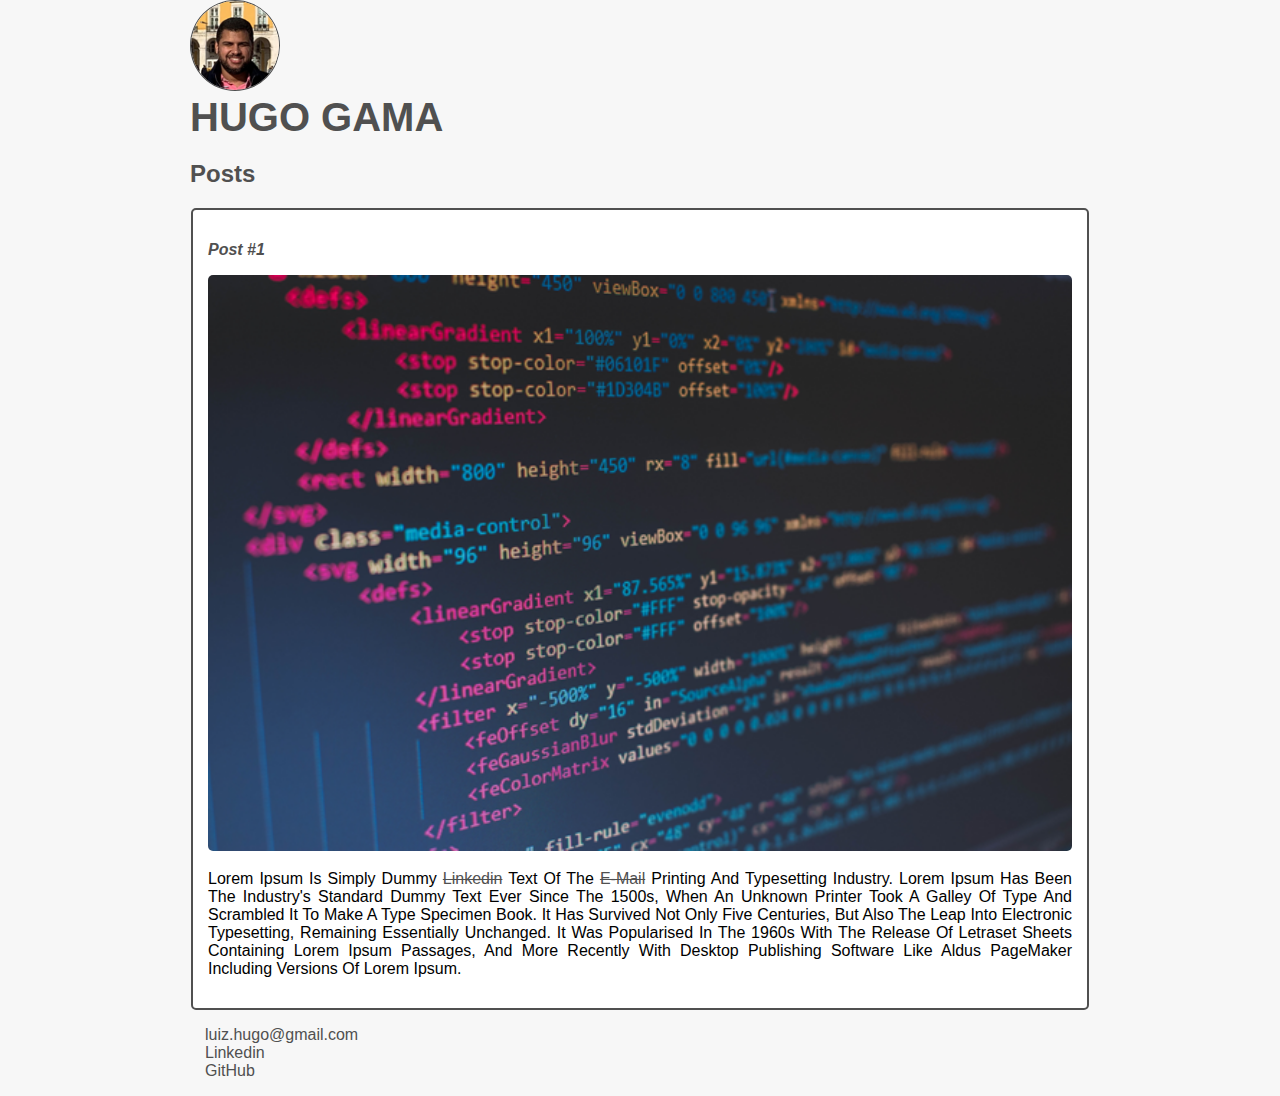
<file: Introducao HTML/index.html>
<!DOCTYPE html>
<html lang="pt-BR">
<head>
    <meta charset="UTF-8">
    <meta http-equiv="X-UA-Compatible" content="IE=edge">
    <meta name="viewport" content="width=device-width, initial-scale=1.0">
    <link rel="stylesheet" href="style.css">
    <title>Hugo Gama</title>
</head>
<body>
    <header>
        <img class="image_me" src="assets/182626.png" alt="Foto Hugo Gama">
        <h1 id="title">Hugo Gama</h1>
    </header>
    <section>
        <header>
            <h2 class="subtitle">Posts</h2>
        </header>
    
        <article class="post">
            <header>
                <h3 class="post_title">Post #1</h3>
                <img class="post_image" src="assets/unsplash.png" alt="Editor de texto com código html"/>
            </header>
            <p class="post_body">Lorem Ipsum is simply dummy <a href="https://www.linkedin.com/in/hugo-luiz-santos-aa7a957b/" target="_blank">Linkedin</a> text of the <a href="mailto:luiz.hugo@gmail.com">E-mail</a> printing and typesetting industry. Lorem Ipsum has been the industry's standard dummy text ever since the 1500s, when an unknown printer took a galley of type and scrambled it to make a type specimen book. It has survived not only five centuries, but also the leap into electronic typesetting, remaining essentially unchanged. It was popularised in the 1960s with the release of Letraset sheets containing Lorem Ipsum passages, and more recently with desktop publishing software like Aldus PageMaker including versions of Lorem Ipsum.</p>
        </article>
    </section>
    <footer>
        <ul class="contact_list">
            <li>
                <a href="mailto:luiz.hugo@gmail.com">luiz.hugo@gmail.com</a>
            </li>
            <li>
                <a href="https://www.linkedin.com/in/hugo-luiz-santos-aa7a957b/" target="_blank">Linkedin</a>
            </li>
            <li>
                <a href="https://github.com/hugoluiz1984" target="_blank">GitHub</a>
            </li>
        </ul>

    </footer>
</body>
</html>
</file>
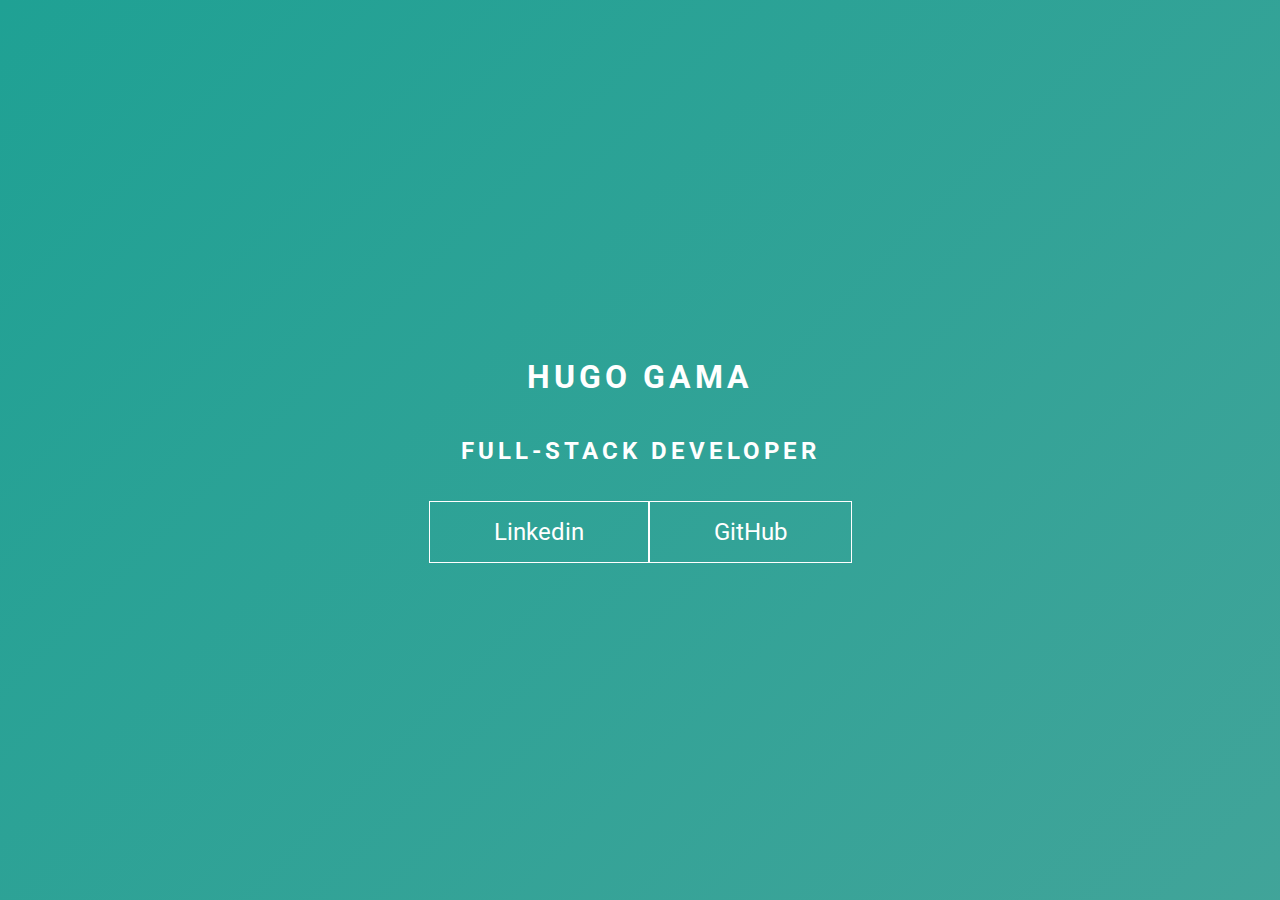
<file: Keyframes_1/index.html>
<!DOCTYPE html>
<html lang="en">
<head>
    <meta charset="UTF-8">
    <meta http-equiv="X-UA-Compatible" content="IE=edge">
    <meta name="viewport" content="width=device-width, initial-scale=1.0">
    <link rel="stylesheet" href="styles.css">
    <title>Document</title>
</head>
<body>
    <main class="wrapper">  
        <h1>Hugo Gama</h1>
        <h2>Full-Stack Developer</h2>
        <div class="social-media">
            <a href="#">Linkedin</a>
            <a href="#">GitHub</a>
        </div>
    </main>
</body>
</html>
</file>
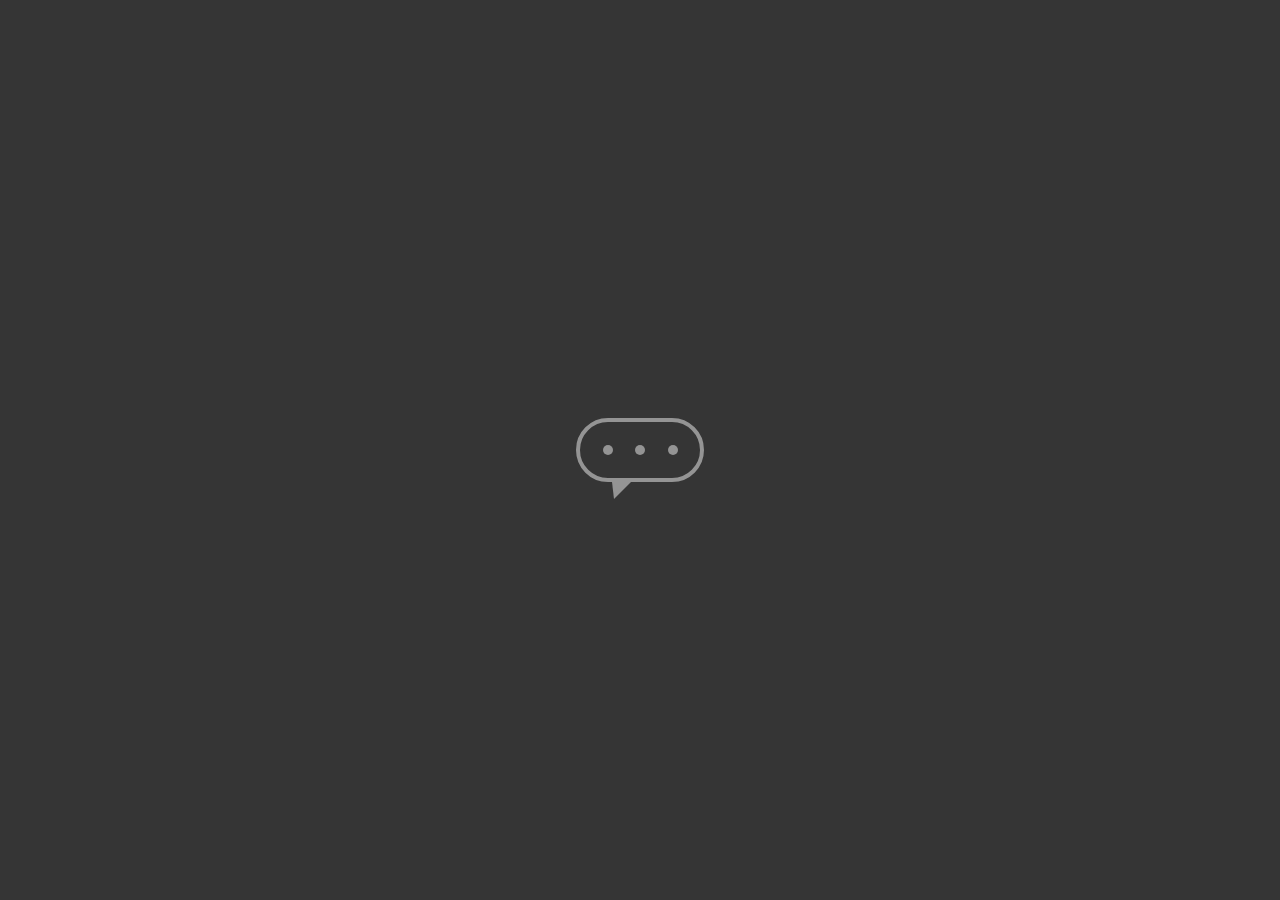
<file: KeyFrames_2/index.html>
<!DOCTYPE html>
<html lang="en">
<head>
    <meta charset="UTF-8">
    <meta http-equiv="X-UA-Compatible" content="IE=edge">
    <meta name="viewport" content="width=device-width, initial-scale=1.0">
    <link rel="stylesheet" href="styles.css">
    <title>Document</title>
</head>
<body>
    <main class="wrapper">
        <div class="chatbot">
            <div class="chatbot__loading"></div>
            <div class="chatbot__loading"></div>
            <div class="chatbot__loading"></div>
        </div>
    </main>
</body>
</html>
</file>
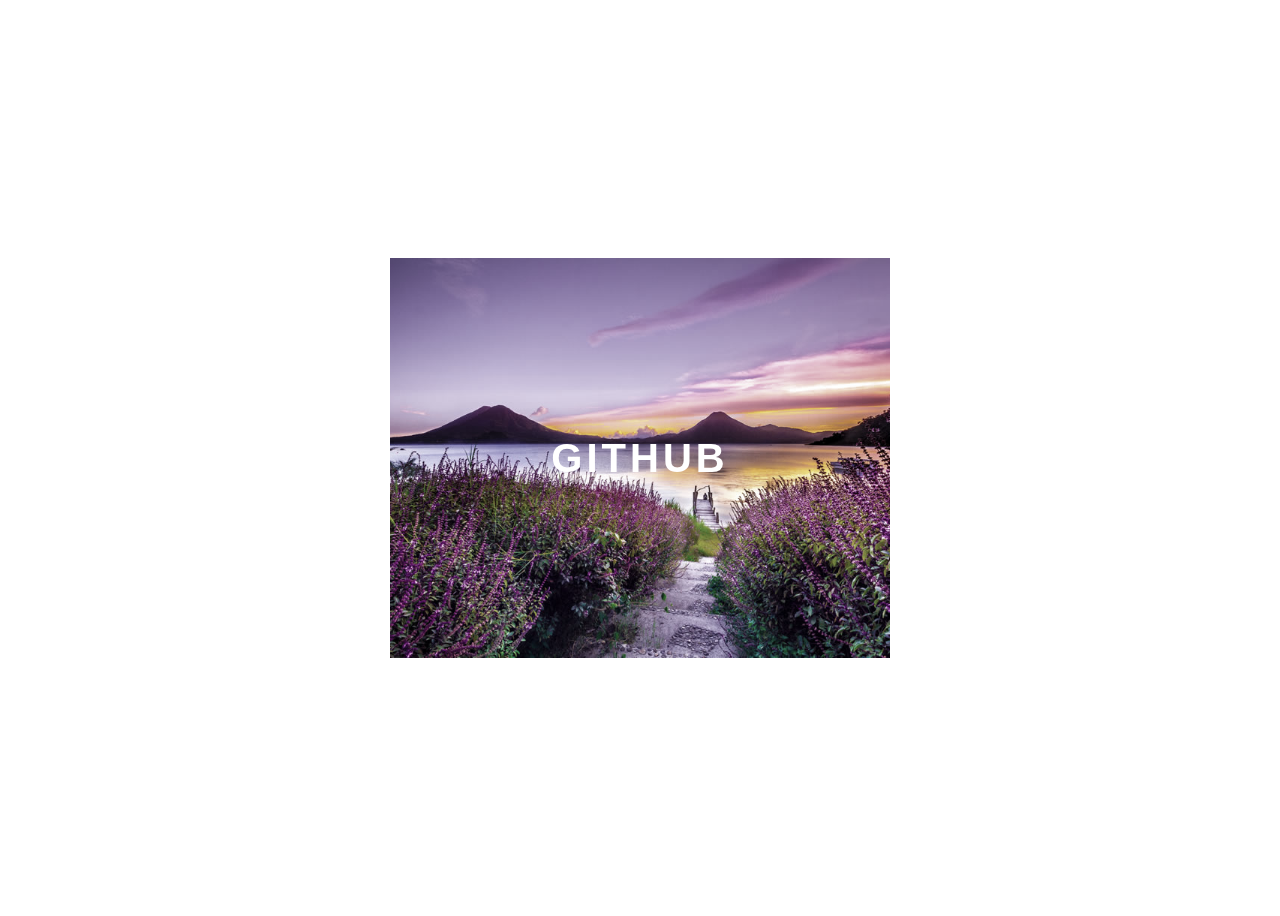
<file: Transitions/index.html>
<!DOCTYPE html>
<html lang="en">
<head>
    <meta charset="UTF-8">
    <meta http-equiv="X-UA-Compatible" content="IE=edge">
    <meta name="viewport" content="width=device-width, initial-scale=1.0">
    <link rel="stylesheet" href="styles.css">
    <title>Document</title>
</head>
<body>
    <div class="container">
        <div class="card">
            <div class="card-wrapper">
                <h2>GitHub</h2>
                <p>Veja meus projetos!</p>
            </div>
        </div>
    </div>
</body>
</html>
</file>
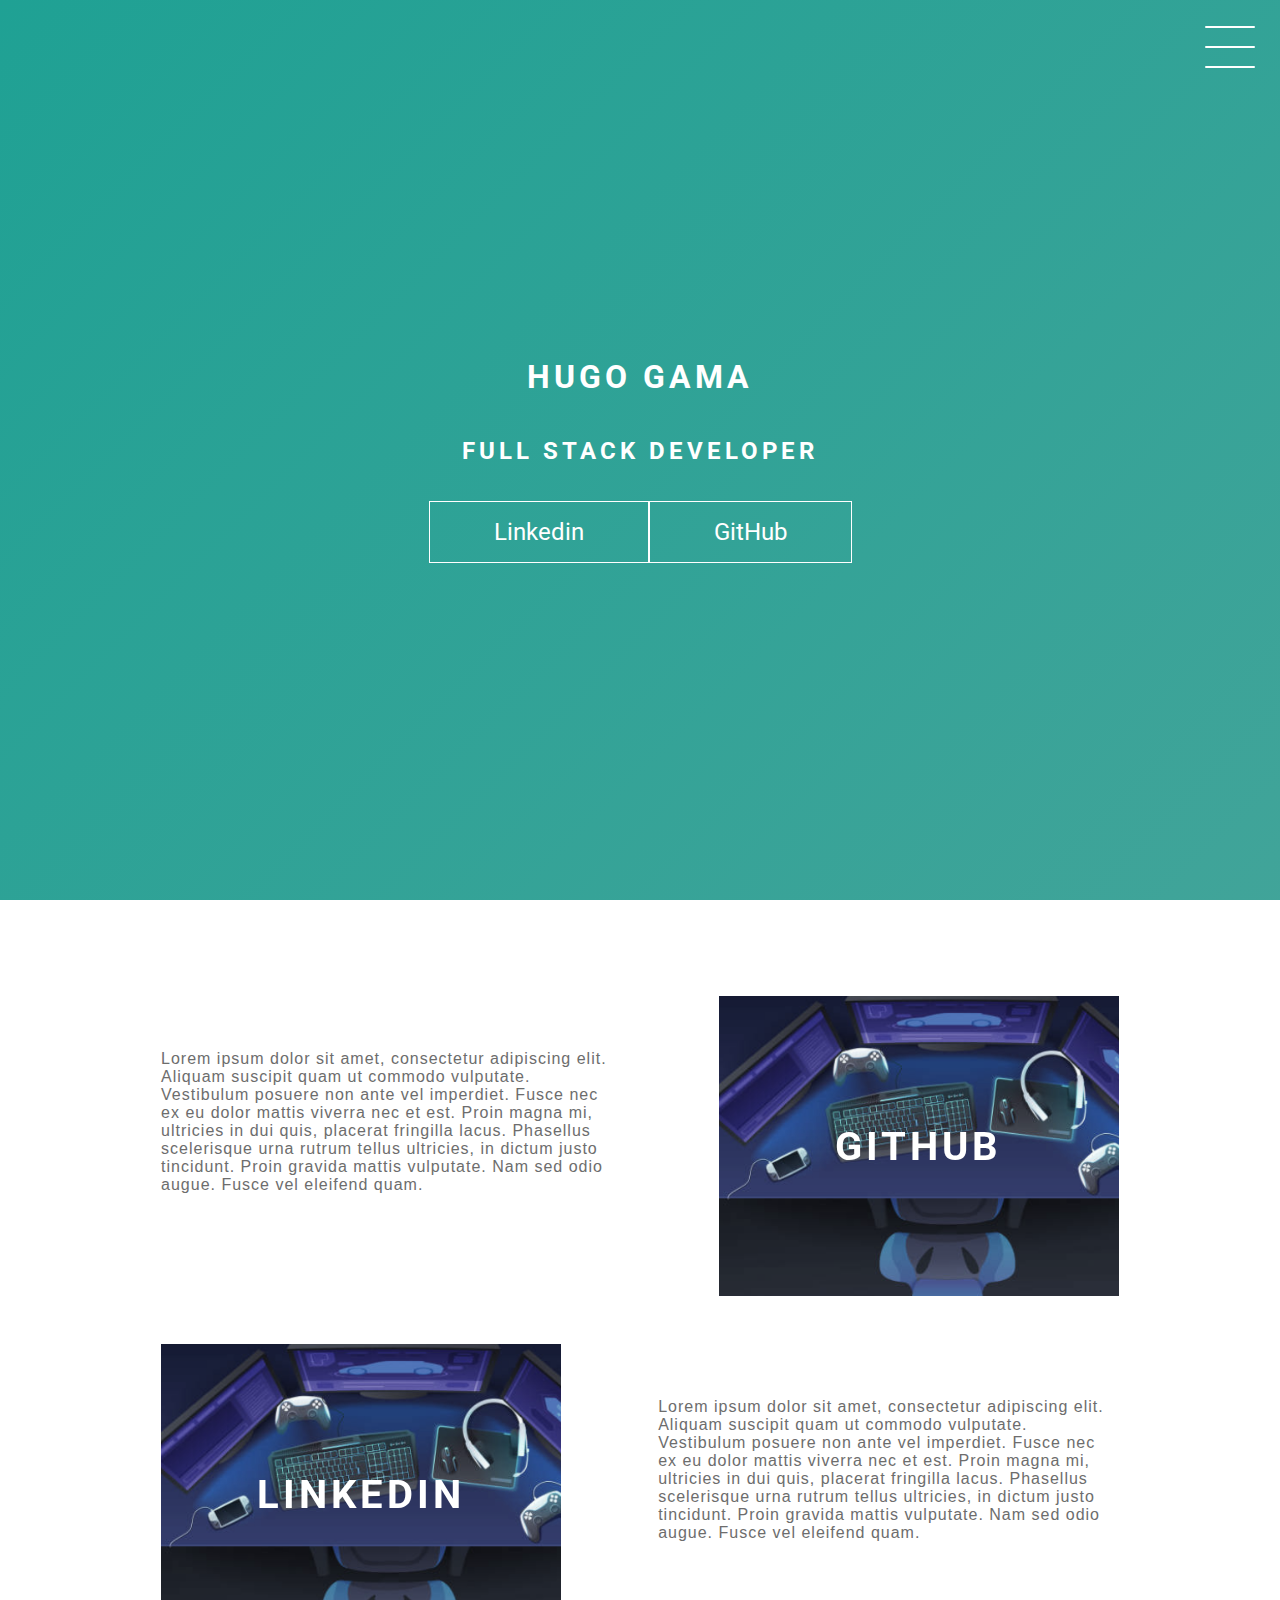
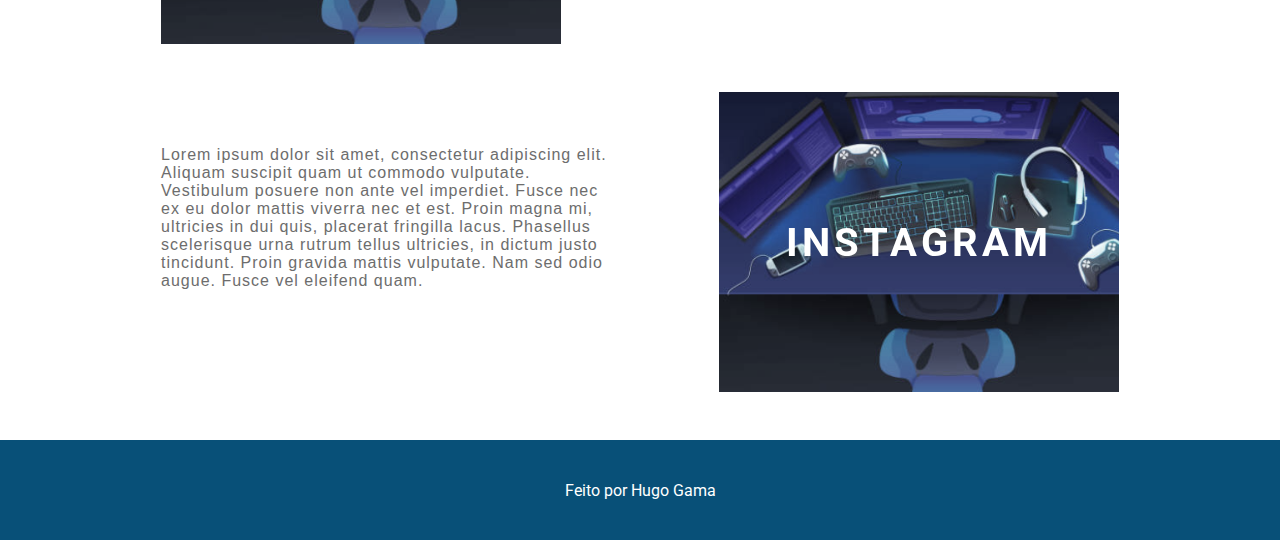
<file: HTML/ProjetoFinal/index.html>
<!DOCTYPE html>
<html lang="en">
<head>
    <meta charset="UTF-8">
    <meta http-equiv="X-UA-Compatible" content="IE=edge">
    <meta name="viewport" content="width=device-width, initial-scale=1.0">
    <link rel="stylesheet" href="styles.css">
    <title>Portfolio Hugo Gama</title>
</head>
<body>
    <header class="header-wrapper">
        <div class="header">
            <div class="checkbox-container">
                <div class="checkbox-wrapper">
                    <input type="checkbox" id="toggle">
                    <label class="checkbox" for="toggle">
                        <div class="trace"></div>
                        <div class="trace"></div>
                        <div class="trace"></div>
                    </label>
                    <div class="menu"></div>
                    <nav class="menu-items">
                        <ul>
                            <li>
                                <a href="#">Home</a>
                            </li>
                            <li>
                                <a href="#">Sobre</a>
                            </li>
                            <li>
                                <a href="#">Projetos</a>
                            </li>
                        </ul>
                    </nav>
                </div>
            </div>
        </div>
        <h1>Hugo Gama</h1>
        <h2>Full Stack Developer</h2>
        <div class="social-media">
            <a href="#">Linkedin</a>
            <a href="#">GitHub</a>
        </div>
    </header>
    <main class="container">
        <div class="card-container">
            <div class="card-text">Lorem ipsum dolor sit amet, consectetur adipiscing elit. Aliquam suscipit quam ut commodo vulputate. Vestibulum posuere non ante vel imperdiet. Fusce nec ex eu dolor mattis viverra nec et est. Proin magna mi, ultricies in dui quis, placerat fringilla lacus. Phasellus scelerisque urna rutrum tellus ultricies, in dictum justo tincidunt. Proin gravida mattis vulputate. Nam sed odio augue. Fusce vel eleifend quam.
            </div>
            <div class="card">
                <div class="card-wrapper">
                    <h2>Github</h2>
                    <p>Veja meus projetos!</p>
                </div>
            </div>
        </div>

        <div class="card-container">
            <div class="card">
                <div class="card-wrapper">
                    <h2>Linkedin</h2>
                    <p>Vem ver minha carreira profissional!</p>
                </div>
            </div>
            <div class="card-text">Lorem ipsum dolor sit amet, consectetur adipiscing elit. Aliquam suscipit quam ut commodo vulputate. Vestibulum posuere non ante vel imperdiet. Fusce nec ex eu dolor mattis viverra nec et est. Proin magna mi, ultricies in dui quis, placerat fringilla lacus. Phasellus scelerisque urna rutrum tellus ultricies, in dictum justo tincidunt. Proin gravida mattis vulputate. Nam sed odio augue. Fusce vel eleifend quam.
            </div>
        </div>
        
        <div class="card-container">
            <div class="card-text">Lorem ipsum dolor sit amet, consectetur adipiscing elit. Aliquam suscipit quam ut commodo vulputate. Vestibulum posuere non ante vel imperdiet. Fusce nec ex eu dolor mattis viverra nec et est. Proin magna mi, ultricies in dui quis, placerat fringilla lacus. Phasellus scelerisque urna rutrum tellus ultricies, in dictum justo tincidunt. Proin gravida mattis vulputate. Nam sed odio augue. Fusce vel eleifend quam.
            </div>
            <div class="card">
                <div class="card-wrapper">
                    <h2>Instagram</h2>
                    <p>Ou mais do meu dia-a-dia ;)</p>
                </div>
            </div>
        </div>
    </main>
    <footer class="footer">
        Feito por Hugo Gama
    </footer>
</body>
</html>
</file>
<file: Introducao HTML/style.css>
body {
    background-color: #f7f7f7;
    font-family: Verdana, Geneva, Tahoma, sans-serif;
    max-width: 900px;
    margin: auto;
}
#title, .subtitle, .post_title {
    color: #505050;
}

.image_me{
    border-radius: 50%;
    border: 1px solid #505050;
}
#title {
    margin: 0;
    margin-bottom: 15px;
    font-size: 40px;
    text-transform: uppercase;

}
a {
    text-decoration: line-through;
    color: #505050;
}
.post_title {
    font-size:16px;
    font-style: italic;
}

.post {
    background-color: #fff;
    padding: 15px;
    border: 2px solid #505050;
    margin: 1px;
    margin-bottom: 15px;
   
    border-radius: 5px;
}

.post_body{
    margin: 0;
    margin-bottom: 15px;
    text-transform: capitalize;
    text-align: justify;
}

.post_image{
    margin-bottom: 15px;
    border-radius: 5px;
    width: 100%;
}
.contact_list{
    list-style: none;
    padding-left: 15px;
}

.contact_list li a{
    color: #505050;
    text-decoration: none;
}
</file>
<file: Keyframes_1/styles.css>
@import url('https://fonts.googleapis.com/css2?family=Roboto:wght@100&display=swap');

body {
    margin: 0;
    padding: 0;
    color: #FFFFFF;
    font-family: 'Roboto', sans-serif;
}
.wrapper {
    height: 100vh;
    width: 100%;
    background: linear-gradient(-45deg, #5e0878, #085078, #4ca59b, #1fa194);
    background-size: 400% 400%;
    display:flex;
    flex-direction: column;
    justify-content: center;
    align-items: center;
    animation: backgroundTransition 8s ease-in-out infinite;
}

h1 {
    text-transform: uppercase;
    letter-spacing: 4px;
}
h2 {
    text-transform: uppercase;
    letter-spacing: 4px;
}
.social-media {
    margin-top: 1rem;
    display: flex;
}

a {
    text-decoration: none;
    color:#fff; 
    font-size: 24px;
    padding: 1rem 4rem; 
    border:1px solid #fff;
    min-width: 4rem;
    display: flex;
    justify-content:center;
    align-items:center;
    transition:.5s cubic-bezier(0.55, 0.025, 0.675, 0.97);
}

a:hover{
    color:#085078;
    background-color:#FFF;
}
@keyframes backgroundTransition {
    0%{
        background-position:0% 80%;
    }
    50%{
        background-position:80% 100%;
    }
    100%{
        background-position:0% 90%;
    }
}
</file>
<file: KeyFrames_2/styles.css>
@import url('https://fonts.googleapis.com/css2?family=Roboto:wght@100&display=swap');

body {
    margin: 0;
    padding: 0;
    color: #FFFFFF;
    font-family: 'Roboto', sans-serif;
}

.wrapper{
    height: 100vh;
    width: 100vw;
    background-color: rgb(53,53,53);
    display: flex;
    justify-content:center;
    align-items:center;

}
.chatbot{
    height: 4rem;
    width: 8rem;
    border-radius: 36px;
    border: 4px solid #949494;
    box-sizing: border-box;
    display:flex;
    justify-content:space-evenly;
    align-items:center;
    position: relative;
    transform: translateY(0);
    animation: chatTransform 2s ease-in-out infinite;
}
.chatbot::before {
    content: "";
    width:0;
    height: 0;
    position: absolute;
    bottom:-1.3rem;
    left: 2rem;
    border-left: 2px solid transparent;
    border-right: 17px solid transparent;
    border-top: 17px solid #949494;
}

.chatbot__loading {
    height:10px;
    width: 10px;
    border-radius: 50%;
    background-color: #949494;
    transform: scale(1);
}

.chatbot__loading:nth-child(1){
    animation: pulse 1.5s ease-in-out infinite;
    
}
.chatbot__loading:nth-child(2){
    animation: pulse 1.5s ease-in-out infinite;
    animation-delay: 0.2s;
}
.chatbot__loading:nth-child(3){
    animation: pulse 1.5s ease-in-out infinite;
    animation-delay: 0.4s;
}
@keyframes pulse {
    0%{
        transform: scale(1);
    }
    50%{
        transform: scale(1.5);
    }
    100%{   
        transform: scale(1);
    }
}
@keyframes chatTransform {
    0%{
        transform: translateY(0);
    }
    50%{
        transform: translateY(15px);
    }
    100%{   
        transform: translateY(0);
    }
}
</file>
<file: Transitions/styles.css>
body{
    font-family:sans-serif;
}

.container{
    width: 100%;
    height: 100vh;
    display:flex;
    justify-content : center;
    align-items: center;
}

.card {
    height:400px;
    width: 500px;
    background-image: url('./unsplash.jpg');
    /*background-color: alpha(255, 255, 255, 0.5);*/
    background-repeat: no-repeat;
    background-position: center;
    background-size:cover;
    display: flex;
    justify-content:center;
    align-items:center;
    filter:grayscale(0.5);
    color:white;
    cursor: pointer;
    transition: 0.3s;
}
.card-wrapper {
    text-align: center;
    display: flex;
    flex-direction: column;
    justify-content:center;
    align-items:center;
    position: relative;
}

.card-wrapper::before {
    content: "";
    position: absolute;
    height: 100px;
    width: 100px;
    display: block;
    border: 1px solid white;
    opacity: 0;
    transition: 0.3s;
}

.card-wrapper h2 {
    font-size:40px;
    text-transform: uppercase;
    letter-spacing: 4px;
    margin: 0;
    transition: 0.3s;
}
.card-wrapper p {
    font-size:0;
    visibility: hidden;
    font-weight:bold;
    text-transform: uppercase;
    transition: 0.3s;
    opacity: 0;

}

.card:hover{
    filter: unset;
}

.card:hover > .card-wrapper::before {
    height: 300px;
    width: 400px;
    opacity: 1;
}

.card:hover > .card-wrapper p{
    opacity: 1;
    visibility: visible;
    font-size: 14px;
}
</file>
<file: HTML/ProjetoFinal/styles.css>
@import url('https://fonts.googleapis.com/css2?family=Roboto:wght@100&display=swap');

body {
    margin: 0;
    padding: 0;
    color: #fff;
    font-family: 'Roboto', sans-serif;
}
/*HEADER*/
.header-wrapper {
    height: 100vh;
    width: 100%;
    background: linear-gradient(-45deg, #5e0878, #085078, #4ca59b, #1fa194);
    background-size: 400% 400%;
    display:flex;
    flex-direction: column;
    justify-content: center;
    align-items: center;
    position: relative;
    animation: backgroundTransition 8s ease-in-out infinite;
}

h1 {
    text-transform: uppercase;
    letter-spacing: 4px;
}
h2 {
    text-transform: uppercase;
    letter-spacing: 4px;
}
.social-media {
    margin-top: 1rem;
    display: flex;
}

.social-media a {
    text-decoration: none;
    color:#fff; 
    font-size: 24px;
    padding: 1rem 4rem; 
    border:1px solid #fff;
    min-width: 4rem;
    display: flex;
    justify-content:center;
    align-items:center;
    transition:.5s cubic-bezier(0.55, 0.025, 0.675, 0.97);
}

a:hover{
    color:#085078;
    background-color:#fff;
}
@keyframes backgroundTransition {
    0%{
        background-position:0% 80%;
    }
    50%{
        background-position:80% 100%;
    }
    100%{
        background-position:0% 90%;
    }
}

/*Menu hamburger*/
.checkbox-container {
    display: flex;
    justify-content:center;
    align-items:center;
}

.checkbox {
    height: 100px;
    width: 100px; 
    position:absolute;
    top: 0;
    right:0;
    display: flex;
    justify-content:center;
    cursor: pointer;
    z-index: 9999;
    transition: 400ms ease-in-out 0s;
}
.checkbox .trace{
    width:50px;
    height:2px;
    background-color:#fff;
    position: absolute;
    border-radius: 4px;
    transition: 0.5s ease-in-out;
}

.checkbox .trace:nth-child(1) {
    top:26px;
    transform: rotate(0);
}
.checkbox .trace:nth-child(2) {
    top:46px;
    transform: rotate(0);
}
.checkbox .trace:nth-child(3) {
    top:66px;
    transform: rotate(0);
}
#toggle{
    display:none;
}

/* MENU */

.menu {
    position: absolute;
    top: 28px;
    right: 30px;
    background: transparent;
    height: 40px;
    width: 40px;
    border-radius: 50%;
    box-shadow: 0px 0px 0px 0px white;
    z-index: -1;
    transition: 400ms ease-in-out 0s;
}

.menu-items {
    position: fixed;
    top: 0;
    left: 0;
    width: 100%;
    height: 100vh;
    display: flex;
    justify-content: center;
    align-items: center;
    z-index: 2;
    opacity: 0;
    visibility: hidden;
    transition: 400ms ease-in-out 0s;
}

.menu-items ul {
    list-style-type: none;
}

.menu-items ul li a{
    margin: 10px 0;
    color: #2E1C2B;
    text-decoration: none;
    text-transform: uppercase;
    letter-spacing: 4px;
    font-size: 40px;
}
/*Animação do menu*/
#toggle:checked + .checkbox .trace:nth-child(1){
    transform: rotate(45deg);
    background-color: #2E1c2B;
    top: 47px;
}
#toggle:checked + .checkbox .trace:nth-child(2){
    transform: translateX(-100px);
    width:30px;
    visibility:hidden;
    opacity: 0;
}
#toggle:checked + .checkbox .trace:nth-child(3){
    transform: rotate(-45deg);
    background-color: #2E1c2B;
    top: 48px;
}

#toggle:checked + .checkbox{
    background-color: #FFF;
}

#toggle:checked ~ .menu {
    box-shadow: 0px 0px 0px 100vmax white;
    z-index: 1;
}

#toggle:checked ~ .menu-items {
    visibility: visible;
    opacity:1;
}
/* CARDS */

.container {
    width: 100%;
    height: auto;
    display: flex;
    flex-direction: column;
    justify-content: space-evenly;
    align-items: center;
    margin: 3rem 0;
}

.card-container {
    display: flex;
    align-items: center;
    justify-content: space-evenly;
    width: 90%;
}

.card {
    height: 300px;
    width: 400px;
    margin: 3rem 0 0 0;
    background-image: url('./card.png');
    background-position: center;
    background-repeat: no-repeat;
    background-size: cover;
    display: flex;
    justify-content: center;
    align-items: center;
    filter: grayscale(0.5);
    color: white;
    cursor: pointer;
    transition: 0.3s;
}

.card-text {
    width: 40%;
    font-family: sans-serif;
    letter-spacing: 1px;
    color: rgb(109, 109, 109);
}

.card-wrapper {
    text-align: center;
    display: flex;
    flex-direction: column;
    justify-content: center;
    align-items: center;
    position: relative;
}

.card-wrapper::before {
    content: '';
    position: absolute;
    height: 100px;
    width: 100px;
    display: block;
    border: 1px solid white;
    opacity: 0;
    transition: 0.3s;
}

.card-wrapper h2 {
    font-size: 40px;
    text-transform: uppercase;
    letter-spacing: 4px;
    margin: 0;
    transition: 0.3s;
}

.card-wrapper p {
    font-size: 0;
    visibility: hidden;
    opacity: 0;
    font-weight: bold;
    text-transform: uppercase;
    transition: 0.3s;
}

.card:hover {
    filter: unset;
}

.card:hover > .card-wrapper::before {
    height: 250px;
    width: 350px;
    opacity: 1;
}

.card:hover > .card-wrapper p {
    opacity: 1;
    visibility: visible;
    font-size: 14px;
}

/* FOOTER */

.footer {
    width: 100%;
    height: 100px;
    background-color: #085078;
    display: flex;
    justify-content: center;
    align-items: center;
}

@media (max-width: 800px) {
    .social-media {
        display: flex;
        flex-direction: column;
    }

    .container {
        margin-top: 0;
    }

    .card-container {
        flex-direction: column;
    }

    .container .card-container:nth-child(1),
    .container .card-container:nth-child(3) {
        flex-direction: column-reverse;
    }

    .card {
        height: 250px;
        width: 250px;
    }

    .card-text {
        width: 90%;
        margin-top: 2rem;
        text-align: center;
    }

    .card:hover > .card-wrapper::before {
        height: 190px;
        width: 190px;
    }
}
</file>
